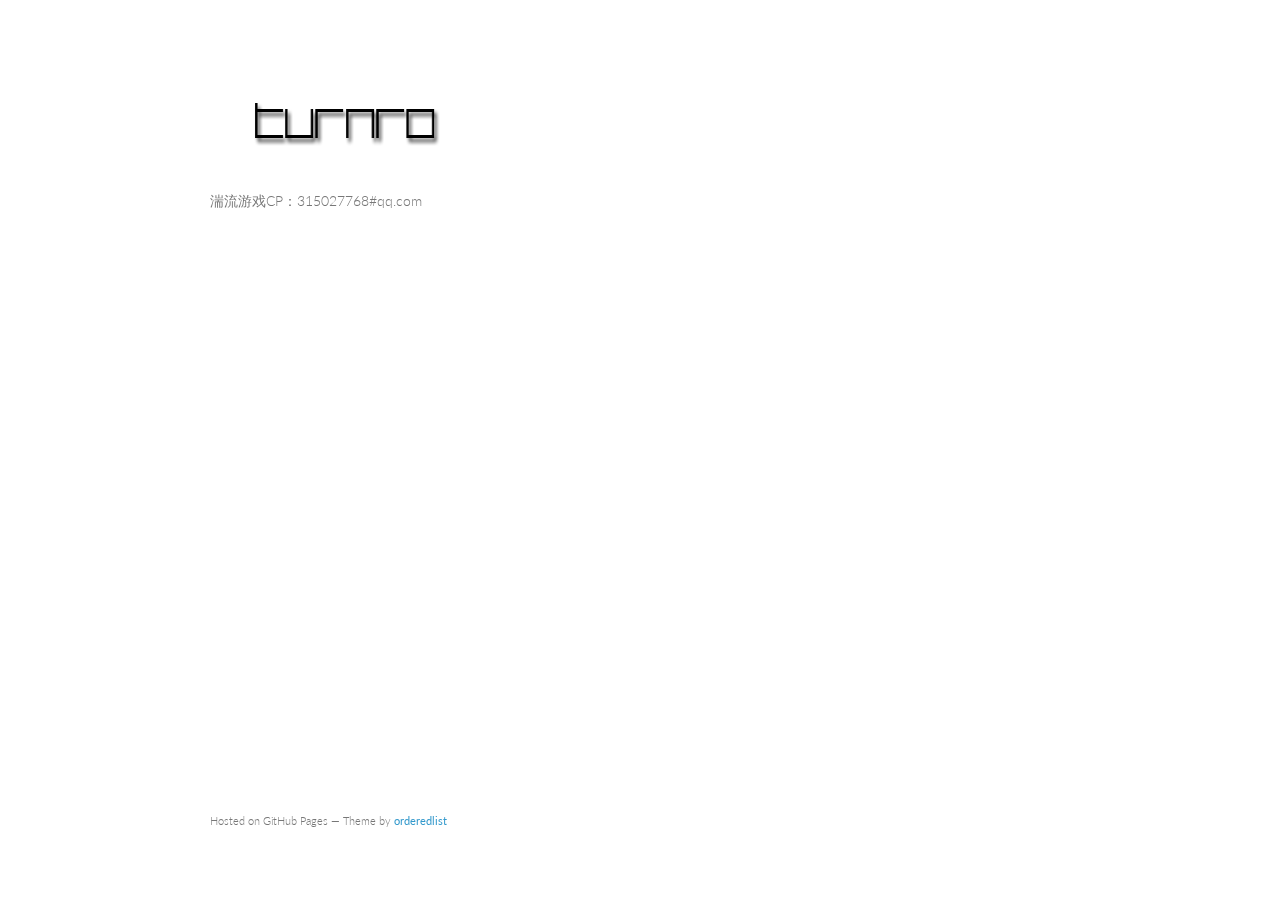
<file: index2.html>
<!doctype html>
<html>
  <head>
    <meta charset="utf-8">
    <meta http-equiv="X-UA-Compatible" content="chrome=1">
    <title>Turnro Game by iichenbf</title>

    <link rel="stylesheet" href="stylesheets/styles.css">
    <link rel="stylesheet" href="stylesheets/github-light.css">
    <meta name="viewport" content="width=device-width, initial-scale=1, user-scalable=no">
    <!--[if lt IE 9]>
    <script src="//html5shiv.googlecode.com/svn/trunk/html5.js"></script>
    <![endif]-->
  </head>
  <body>
    <div class="wrapper">
      <header>
        <img src="bgg_turnro_logo.png" alt="Mountain View" style="width:341px;height:127px;">
         <p>湍流游戏CP：315027768#qq.com</p>


      </header>
      <section>
       
      </section>
      <footer>
        <p><small>Hosted on GitHub Pages &mdash; Theme by <a href="https://github.com/orderedlist">orderedlist</a></small></p>
      </footer>
    </div>
    <script src="javascripts/scale.fix.js"></script>
    
  </body>
</html>
</file>
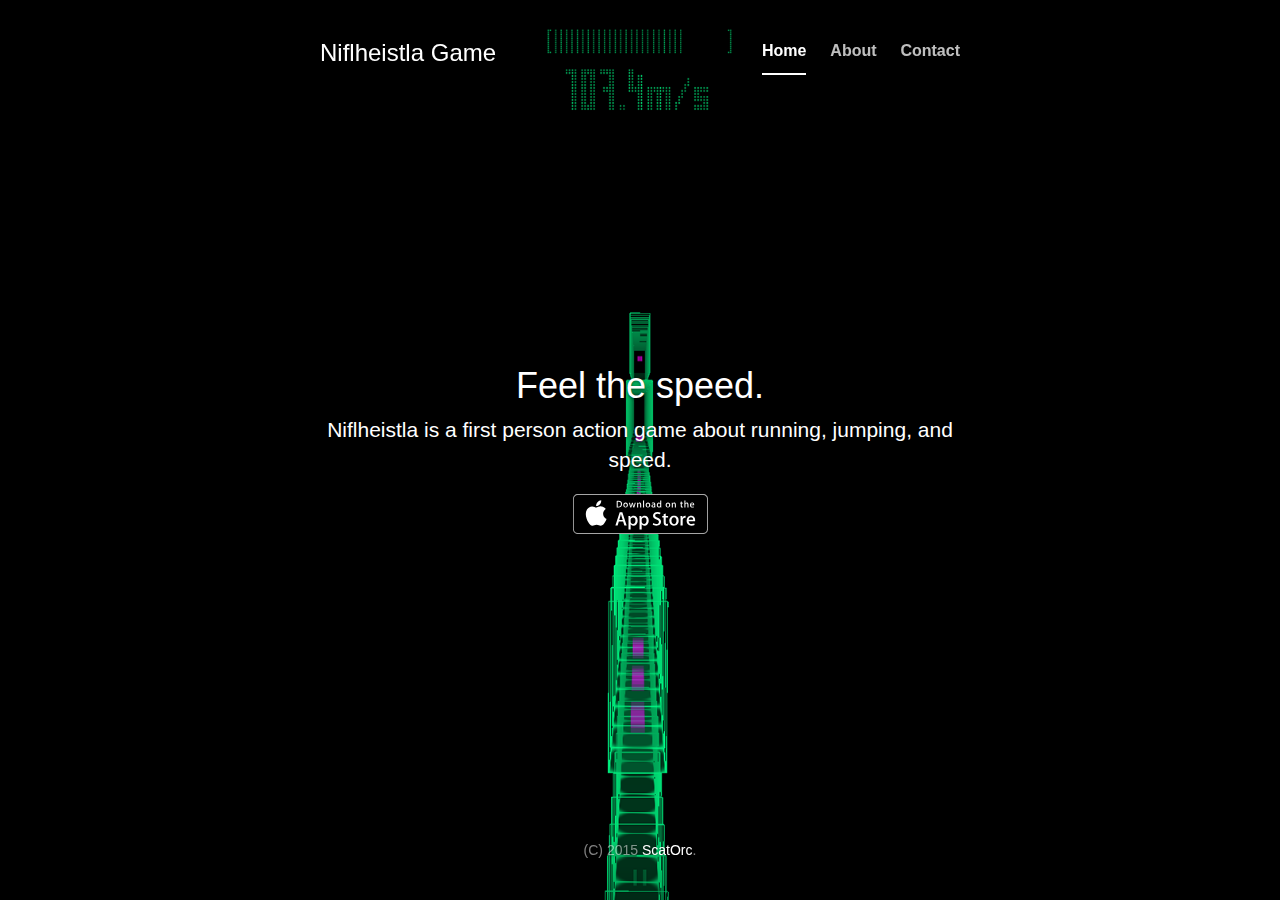
<file: ScatOrc/Niflheistla.html>
<!DOCTYPE html>
<!-- saved from url=(0039)http://getbootstrap.com/examples/cover/ -->
<html lang="en" mode="normal"><head><meta http-equiv="Content-Type" content="text/html; charset=UTF-8">
    <meta charset="utf-8">
    <meta http-equiv="X-UA-Compatible" content="IE=edge">
    <meta name="viewport" content="width=device-width, initial-scale=1">
    <!-- The above 3 meta tags *must* come first in the head; any other head content must come *after* these tags -->
    <meta name="description" content="">
    <meta name="author" content="">
    <link rel="apple-touch-icon-precomposed" sizes="152x152" href="./images/Icon-152.png">
    <link rel="apple-touch-icon-precomposed" sizes="120x120" href="./images/Icon-120.png">
      <link rel="apple-touch-icon-precomposed" sizes="72x72" href="./images/Icon-72.png">
                    <link rel="apple-touch-icon-precomposed" href="./images/Icon.png">
                                   <link rel="shortcut icon" href="./images/Icon.png">

    <title>Niflheistla Game</title>

    <!-- Bootstrap core CSS -->
    <link href="./Niflheistla2_files/bootstrap.min.css" rel="stylesheet">

    <!-- Custom styles for this template -->
    <link href="./Niflheistla2_files/cover.css" rel="stylesheet">

    <!-- Just for debugging purposes. Don't actually copy these 2 lines! -->
    <!--[if lt IE 9]><script src="../../assets/js/ie8-responsive-file-warning.js"></script><![endif]-->
    <script src="./Niflheistla2_files/ie-emulation-modes-warning.js"></script>

    <!-- HTML5 shim and Respond.js for IE8 support of HTML5 elements and media queries -->
    <!--[if lt IE 9]>
      <script src="https://oss.maxcdn.com/html5shiv/3.7.2/html5shiv.min.js"></script>
      <script src="https://oss.maxcdn.com/respond/1.4.2/respond.min.js"></script>
    <![endif]-->
  <style id="night_mode">html[mode="night"] { -webkit-filter: contrast(75%) brightness(115%) invert(); }html[mode="night"] img, html[mode="night"] i span, html[mode="night"] i, html[mode="night"] video { -webkit-filter: invert(); }html[mode="night"][data-player-size="fullscreen"] .html5-video-container {-webkit-filter: invert();}html[mode="night"] object[type="application/x-shockwave-flash"], html[mode="night"] object[type="application/x-shockwave-flash"] { -webkit-filter: invert();  !important; }html[mode="night"] embed[type="application/x-shockwave-flash"], html[mode="night"] embed[type="application/x-shockwave-flash"] { -webkit-filter: invert();  !important; }</style><style id="style-1-cropbar-clipper">/* Copyright 2014 Evernote Corporation. All rights reserved. */
.en-markup-crop-options {
    top: 18px !important;
    left: 50% !important;
    margin-left: -100px !important;
    width: 200px !important;
    border: 2px rgba(255,255,255,.38) solid !important;
    border-radius: 4px !important;
}

.en-markup-crop-options div div:first-of-type {
    margin-left: 0px !important;
}

</style></head>

  <body>

    <div class="site-wrapper">

      <div class="site-wrapper-inner">

        <div class="cover-container">

          <div class="masthead clearfix">
            <div class="inner">
              <h3 class="masthead-brand">Niflheistla Game</h3>
              <nav>
                <ul class="nav masthead-nav">
                  <li class="active"><a href="http://www.turnro.com/ScatOrc/Niflheistla.html#">Home</a></li>
                  <li><a href="http://www.turnro.com/ScatOrc/About.html#">About</a></li>
                  <li><a href="http://www.turnro.com/ScatOrc/Contact.html#">Contact</a></li>
                </ul>
              </nav>
            </div>
          </div>
          <div class="inner cover">
            <h1 class="cover-heading">Feel the speed.</h1>
            <p class="lead">Niflheistla is a first person action game about running, jumping, and speed.</p>
            <p class="lead">
              <a href="https://itunes.apple.com/app/id1041292699" ><img src="images/downloadicon.svg"/></a>
            </p>
          </div>

          <div class="mastfoot">
            <div class="inner">
              <p>(C) 2015 <a href="https://twitter.com/ScatOrcStudio">ScatOrc</a>.</p>
            </div>
          </div>

        </div>

      </div>

    </div>

    <!-- Bootstrap core JavaScript
    ================================================== -->
    <!-- Placed at the end of the document so the pages load faster -->
    <script src="./Niflheistla2_files/jquery.min.js"></script>
    <script src="./Niflheistla2_files/bootstrap.min.js"></script>
    <!-- IE10 viewport hack for Surface/desktop Windows 8 bug -->
    <script src="./Niflheistla2_files/ie10-viewport-bug-workaround.js"></script>


</body><div></div><div></div></html>
</file>
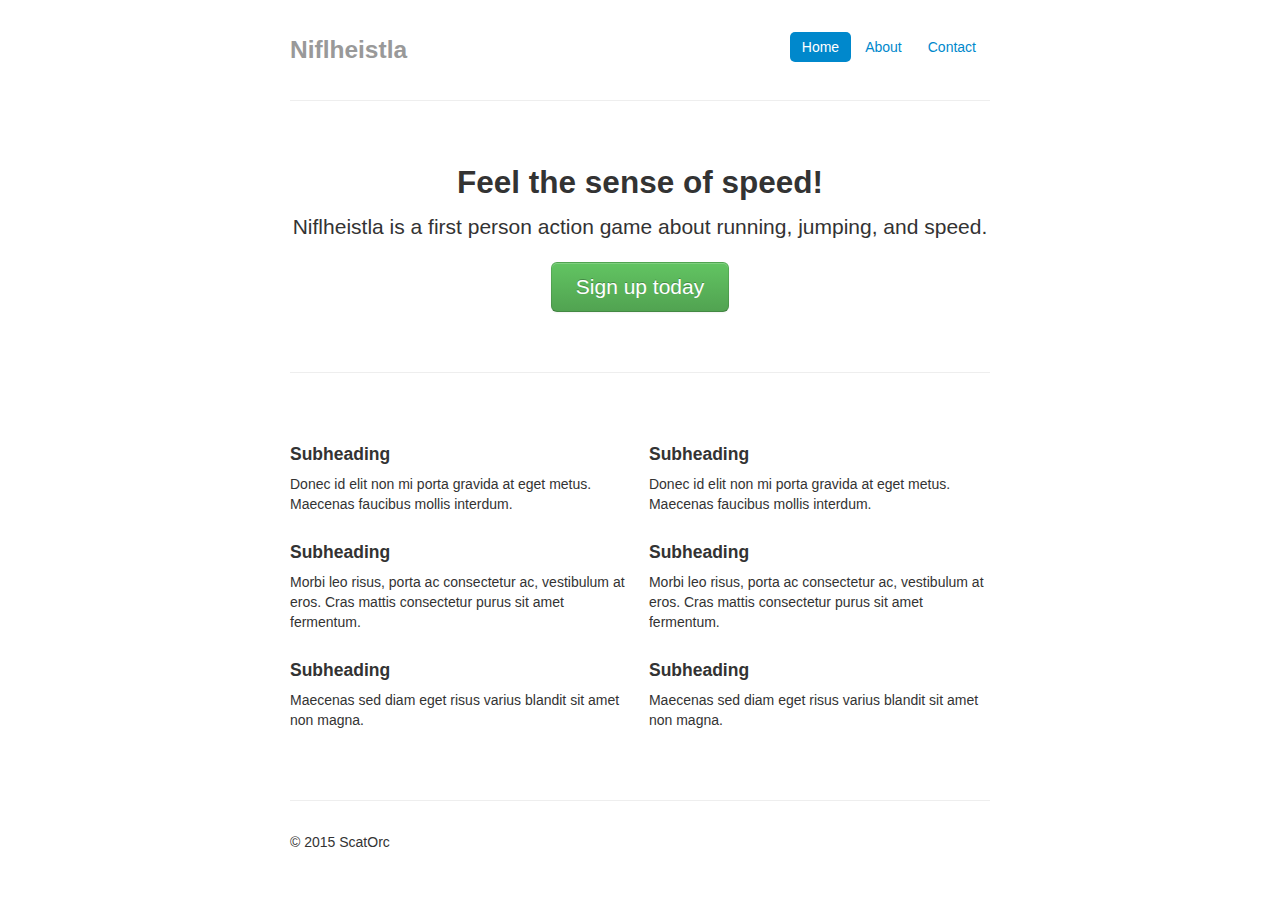
<file: ScatOrc/NIflheistla3.html>
<!DOCTYPE html>
<!-- saved from url=(0060)http://getbootstrap.com/2.3.2/examples/marketing-narrow.html -->
<html lang="en" mode="normal"><head><meta http-equiv="Content-Type" content="text/html; charset=UTF-8">
    <meta charset="utf-8">
    <title>Template · Bootstrap</title>
    <meta name="viewport" content="width=device-width, initial-scale=1.0">
    <meta name="description" content="">
    <meta name="author" content="">

    <!-- Le styles -->
    <link href="./Template_files/bootstrap.css" rel="stylesheet">
    <style type="text/css">
      body {
        padding-top: 20px;
        padding-bottom: 40px;
      }

      /* Custom container */
      .container-narrow {
        margin: 0 auto;
        max-width: 700px;
      }
      .container-narrow > hr {
        margin: 30px 0;
      }

      /* Main marketing message and sign up button */
      .jumbotron {
        margin: 60px 0;
        text-align: center;
      }
      .jumbotron h1 {
        font-size: 72px;
        line-height: 1;
      }
      .jumbotron .btn {
        font-size: 21px;
        padding: 14px 24px;
      }

      /* Supporting marketing content */
      .marketing {
        margin: 60px 0;
      }
      .marketing p + h4 {
        margin-top: 28px;
      }
    </style>
    <link href="./Template_files/bootstrap-responsive.css" rel="stylesheet">

    <!-- HTML5 shim, for IE6-8 support of HTML5 elements -->
    <!--[if lt IE 9]>
      <script src="../assets/js/html5shiv.js"></script>
    <![endif]-->

    <!-- Fav and touch icons -->
    <link rel="apple-touch-icon-precomposed" sizes="152x152" href="./images/Icon-152.png">
    <link rel="apple-touch-icon-precomposed" sizes="120x120" href="./images/Icon-120.png">
      <link rel="apple-touch-icon-precomposed" sizes="72x72" href="./images/Icon-72.png">
                    <link rel="apple-touch-icon-precomposed" href="./images/Icon.png">
                                   <link rel="shortcut icon" href="./images/Icon.png">
  <style id="night_mode">html[mode="night"] { -webkit-filter: contrast(75%) brightness(115%) invert(); }html[mode="night"] img, html[mode="night"] i span, html[mode="night"] i, html[mode="night"] video { -webkit-filter: invert(); }html[mode="night"][data-player-size="fullscreen"] .html5-video-container {-webkit-filter: invert();}html[mode="night"] object[type="application/x-shockwave-flash"], html[mode="night"] object[type="application/x-shockwave-flash"] { -webkit-filter: invert();  !important; }html[mode="night"] embed[type="application/x-shockwave-flash"], html[mode="night"] embed[type="application/x-shockwave-flash"] { -webkit-filter: invert();  !important; }</style><style id="style-1-cropbar-clipper">/* Copyright 2014 Evernote Corporation. All rights reserved. */
.en-markup-crop-options {
    top: 18px !important;
    left: 50% !important;
    margin-left: -100px !important;
    width: 200px !important;
    border: 2px rgba(255,255,255,.38) solid !important;
    border-radius: 4px !important;
}

.en-markup-crop-options div div:first-of-type {
    margin-left: 0px !important;
}
</style></head>

  <body>

    <div class="container-narrow">

      <div class="masthead">
        <ul class="nav nav-pills pull-right">
          <li class="active"><a href="http://www.turnro.com/ScatOrc/Niflheistla.html#">Home</a></li>
          <li><a href="http://www.turnro.com/ScatOrc/About.html#">About</a></li>
          <li><a href="http://www.turnro.com/ScatOrc/Contact.html#">Contact</a></li>
        </ul>
        <h3 class="muted">Niflheistla</h3>
      </div>

      <hr>

      <div class="jumbotron">
        <h2>Feel the sense of speed!</h2>
        <p class="lead">Niflheistla is a first person action game about running, jumping, and speed.</p>
        <a class="btn btn-large btn-success" href="http://getbootstrap.com/2.3.2/examples/marketing-narrow.html#">Sign up today</a>
      </div>

      <hr>

      <div class="row-fluid marketing">
        <div class="span6">
          <h4>Subheading</h4>
          <p>Donec id elit non mi porta gravida at eget metus. Maecenas faucibus mollis interdum.</p>

          <h4>Subheading</h4>
          <p>Morbi leo risus, porta ac consectetur ac, vestibulum at eros. Cras mattis consectetur purus sit amet fermentum.</p>

          <h4>Subheading</h4>
          <p>Maecenas sed diam eget risus varius blandit sit amet non magna.</p>
        </div>

        <div class="span6">
          <h4>Subheading</h4>
          <p>Donec id elit non mi porta gravida at eget metus. Maecenas faucibus mollis interdum.</p>

          <h4>Subheading</h4>
          <p>Morbi leo risus, porta ac consectetur ac, vestibulum at eros. Cras mattis consectetur purus sit amet fermentum.</p>

          <h4>Subheading</h4>
          <p>Maecenas sed diam eget risus varius blandit sit amet non magna.</p>
        </div>
      </div>

      <hr>

      <div class="footer">
        <p>© 2015 ScatOrc</p>
      </div>

    </div> <!-- /container -->

    <!-- Le javascript
    ================================================== -->
    <!-- Placed at the end of the document so the pages load faster -->
    <script src="./Template_files/jquery.js"></script>
    <script src="./Template_files/bootstrap-transition.js"></script>
    <script src="./Template_files/bootstrap-alert.js"></script>
    <script src="./Template_files/bootstrap-modal.js"></script>
    <script src="./Template_files/bootstrap-dropdown.js"></script>
    <script src="./Template_files/bootstrap-scrollspy.js"></script>
    <script src="./Template_files/bootstrap-tab.js"></script>
    <script src="./Template_files/bootstrap-tooltip.js"></script>
    <script src="./Template_files/bootstrap-popover.js"></script>
    <script src="./Template_files/bootstrap-button.js"></script>
    <script src="./Template_files/bootstrap-collapse.js"></script>
    <script src="./Template_files/bootstrap-carousel.js"></script>
    <script src="./Template_files/bootstrap-typeahead.js"></script>



</body><div></div><div></div></html>
</file>
<file: stylesheets/styles.css>
@import url(https://fonts.googleapis.com/css?family=Lato:300italic,700italic,300,700);

body {
  padding:50px;
  font:14px/1.5 Lato, "Helvetica Neue", Helvetica, Arial, sans-serif;
  color:#777;
  font-weight:300;
}

h1, h2, h3, h4, h5, h6 {
  color:#222;
  margin:0 0 20px;
}

p, ul, ol, table, pre, dl {
  margin:0 0 20px;
}

h1, h2, h3 {
  line-height:1.1;
}

h1 {
  font-size:28px;
}

h2 {
  color:#393939;
}

h3, h4, h5, h6 {
  color:#494949;
}

a {
  color:#39c;
  font-weight:400;
  text-decoration:none;
}

a small {
  font-size:11px;
  color:#777;
  margin-top:-0.6em;
  display:block;
}

.wrapper {
  width:860px;
  margin:0 auto;
}

blockquote {
  border-left:1px solid #e5e5e5;
  margin:0;
  padding:0 0 0 20px;
  font-style:italic;
}

code, pre {
  font-family:Monaco, Bitstream Vera Sans Mono, Lucida Console, Terminal;
  color:#333;
  font-size:12px;
}

pre {
  padding:8px 15px;
  background: #f8f8f8;
  border-radius:5px;
  border:1px solid #e5e5e5;
  overflow-x: auto;
}

table {
  width:100%;
  border-collapse:collapse;
}

th, td {
  text-align:left;
  padding:5px 10px;
  border-bottom:1px solid #e5e5e5;
}

dt {
  color:#444;
  font-weight:700;
}

th {
  color:#444;
}

img {
  max-width:100%;
}

header {
  width:270px;
  float:left;
  position:fixed;
}

header ul {
  list-style:none;
  height:40px;

  padding:0;

  background: #eee;
  background: -moz-linear-gradient(top, #f8f8f8 0%, #dddddd 100%);
  background: -webkit-gradient(linear, left top, left bottom, color-stop(0%,#f8f8f8), color-stop(100%,#dddddd));
  background: -webkit-linear-gradient(top, #f8f8f8 0%,#dddddd 100%);
  background: -o-linear-gradient(top, #f8f8f8 0%,#dddddd 100%);
  background: -ms-linear-gradient(top, #f8f8f8 0%,#dddddd 100%);
  background: linear-gradient(top, #f8f8f8 0%,#dddddd 100%);

  border-radius:5px;
  border:1px solid #d2d2d2;
  box-shadow:inset #fff 0 1px 0, inset rgba(0,0,0,0.03) 0 -1px 0;
  width:270px;
}

header li {
  width:89px;
  float:left;
  border-right:1px solid #d2d2d2;
  height:40px;
}

header ul a {
  line-height:1;
  font-size:11px;
  color:#999;
  display:block;
  text-align:center;
  padding-top:6px;
  height:40px;
}

strong {
  color:#222;
  font-weight:700;
}

header ul li + li {
  width:88px;
  border-left:1px solid #fff;
}

header ul li + li + li {
  border-right:none;
  width:89px;
}

header ul a strong {
  font-size:14px;
  display:block;
  color:#222;
}

section {
  width:500px;
  float:right;
  padding-bottom:50px;
}

small {
  font-size:11px;
}

hr {
  border:0;
  background:#e5e5e5;
  height:1px;
  margin:0 0 20px;
}

footer {
  width:270px;
  float:left;
  position:fixed;
  bottom:50px;
}

@media print, screen and (max-width: 960px) {

  div.wrapper {
    width:auto;
    margin:0;
  }

  header, section, footer {
    float:none;
    position:static;
    width:auto;
  }

  header {
    padding-right:320px;
  }

  section {
    border:1px solid #e5e5e5;
    border-width:1px 0;
    padding:20px 0;
    margin:0 0 20px;
  }

  header a small {
    display:inline;
  }

  header ul {
    position:absolute;
    right:50px;
    top:52px;
  }
}

@media print, screen and (max-width: 720px) {
  body {
    word-wrap:break-word;
  }

  header {
    padding:0;
  }

  header ul, header p.view {
    position:static;
  }

  pre, code {
    word-wrap:normal;
  }
}

@media print, screen and (max-width: 480px) {
  body {
    padding:15px;
  }

  header ul {
    display:none;
  }
}

@media print {
  body {
    padding:0.4in;
    font-size:12pt;
    color:#444;
  }
}
</file>
<file: stylesheets/github-light.css>
/*
   Copyright 2014 GitHub Inc.

   Licensed under the Apache License, Version 2.0 (the "License");
   you may not use this file except in compliance with the License.
   You may obtain a copy of the License at

       http://www.apache.org/licenses/LICENSE-2.0

   Unless required by applicable law or agreed to in writing, software
   distributed under the License is distributed on an "AS IS" BASIS,
   WITHOUT WARRANTIES OR CONDITIONS OF ANY KIND, either express or implied.
   See the License for the specific language governing permissions and
   limitations under the License.

*/

.pl-c /* comment */ {
  color: #969896;
}

.pl-c1      /* constant, markup.raw, meta.diff.header, meta.module-reference, meta.property-name, support, support.constant, support.variable, variable.other.constant */,
.pl-s .pl-v /* string variable */ {
  color: #0086b3;
}

.pl-e  /* entity */,
.pl-en /* entity.name */ {
  color: #795da3;
}

.pl-s .pl-s1 /* string source */,
.pl-smi      /* storage.modifier.import, storage.modifier.package, storage.type.java, variable.other, variable.parameter.function */ {
  color: #333;
}

.pl-ent /* entity.name.tag */ {
  color: #63a35c;
}

.pl-k /* keyword, storage, storage.type */ {
  color: #a71d5d;
}

.pl-pds              /* punctuation.definition.string, string.regexp.character-class */,
.pl-s                /* string */,
.pl-s .pl-pse .pl-s1 /* string punctuation.section.embedded source */,
.pl-sr               /* string.regexp */,
.pl-sr .pl-cce       /* string.regexp constant.character.escape */,
.pl-sr .pl-sra       /* string.regexp string.regexp.arbitrary-repitition */,
.pl-sr .pl-sre       /* string.regexp source.ruby.embedded */ {
  color: #183691;
}

.pl-v /* variable */ {
  color: #ed6a43;
}

.pl-id /* invalid.deprecated */ {
  color: #b52a1d;
}

.pl-ii /* invalid.illegal */ {
  background-color: #b52a1d;
  color: #f8f8f8;
}

.pl-sr .pl-cce /* string.regexp constant.character.escape */ {
  color: #63a35c;
  font-weight: bold;
}

.pl-ml /* markup.list */ {
  color: #693a17;
}

.pl-mh        /* markup.heading */,
.pl-mh .pl-en /* markup.heading entity.name */,
.pl-ms        /* meta.separator */ {
  color: #1d3e81;
  font-weight: bold;
}

.pl-mq /* markup.quote */ {
  color: #008080;
}

.pl-mi /* markup.italic */ {
  color: #333;
  font-style: italic;
}

.pl-mb /* markup.bold */ {
  color: #333;
  font-weight: bold;
}

.pl-md /* markup.deleted, meta.diff.header.from-file */ {
  background-color: #ffecec;
  color: #bd2c00;
}

.pl-mi1 /* markup.inserted, meta.diff.header.to-file */ {
  background-color: #eaffea;
  color: #55a532;
}

.pl-mdr /* meta.diff.range */ {
  color: #795da3;
  font-weight: bold;
}

.pl-mo /* meta.output */ {
  color: #1d3e81;
}
</file>
<file: ScatOrc/Niflheistla2_files/cover.css>
/*
 * Globals
 */

/* Links */
a,
a:focus,
a:hover {
  color: #fff;
}

/* Custom default button */
.btn-default,
.btn-default:hover,
.btn-default:focus {
  color: #333;
  text-shadow: none; /* Prevent inheritence from `body` */
  background-color: #fff;
  border: 1px solid #fff;
}


/*
 * Base structure
 */

html,
body {
  height: 100%;
  background-color: black;
}
body {
  color: #fff;
  text-align: center;
  text-shadow: 0 1px 3px rgba(0,0,0,.5);
  background: url(../images/4.png) center 0;
  background-repeat:no-repeat;
  background-size: auto 100%;
}


/* Extra markup and styles for table-esque vertical and horizontal centering */
.site-wrapper {
  display: table;
  width: 100%;
  height: 100%; /* For at least Firefox */
  min-height: 100%;
  -webkit-box-shadow: inset 0 0 100px rgba(0,0,0,.5);
          box-shadow: inset 0 0 100px rgba(0,0,0,.5);
}
.site-wrapper-inner {
  display: table-cell;
  vertical-align: top;
}
.cover-container {
  margin-right: auto;
  margin-left: auto;
}

/* Padding for spacing */
.inner {
  padding: 30px;
}


/*
 * Header
 */
.masthead-brand {
  margin-top: 10px;
  margin-bottom: 10px;
}

.masthead-nav > li {
  display: inline-block;
}
.masthead-nav > li + li {
  margin-left: 20px;
}
.masthead-nav > li > a {
  padding-right: 0;
  padding-left: 0;
  font-size: 16px;
  font-weight: bold;
  color: #fff; /* IE8 proofing */
  color: rgba(255,255,255,.75);
  border-bottom: 2px solid transparent;
}
.masthead-nav > li > a:hover,
.masthead-nav > li > a:focus {
  background-color: transparent;
  border-bottom-color: #a9a9a9;
  border-bottom-color: rgba(255,255,255,.25);
}
.masthead-nav > .active > a,
.masthead-nav > .active > a:hover,
.masthead-nav > .active > a:focus {
  color: #fff;
  border-bottom-color: #fff;
}

@media (min-width: 768px) {
  .masthead-brand {
    float: left;
  }
  .masthead-nav {
    float: right;
  }
}


/*
 * Cover
 */

.cover {
  padding: 0 20px;
}
.cover .btn-lg {
  padding: 10px 20px;
  font-weight: bold;
}


/*
 * Footer
 */

.mastfoot {
  color: #999; /* IE8 proofing */
  color: rgba(255,255,255,.5);
}


/*
 * Affix and center
 */

@media (min-width: 768px) {
  /* Pull out the header and footer */
  .masthead {
    position: fixed;
    top: 0;
  }
  .mastfoot {
    position: fixed;
    bottom: 0;
  }
  /* Start the vertical centering */
  .site-wrapper-inner {
    vertical-align: middle;
  }
  /* Handle the widths */
  .masthead,
  .mastfoot,
  .cover-container {
    width: 100%; /* Must be percentage or pixels for horizontal alignment */
  }
}

@media (min-width: 992px) {
  .masthead,
  .mastfoot,
  .cover-container {
    width: 700px;
  }
}
</file>
